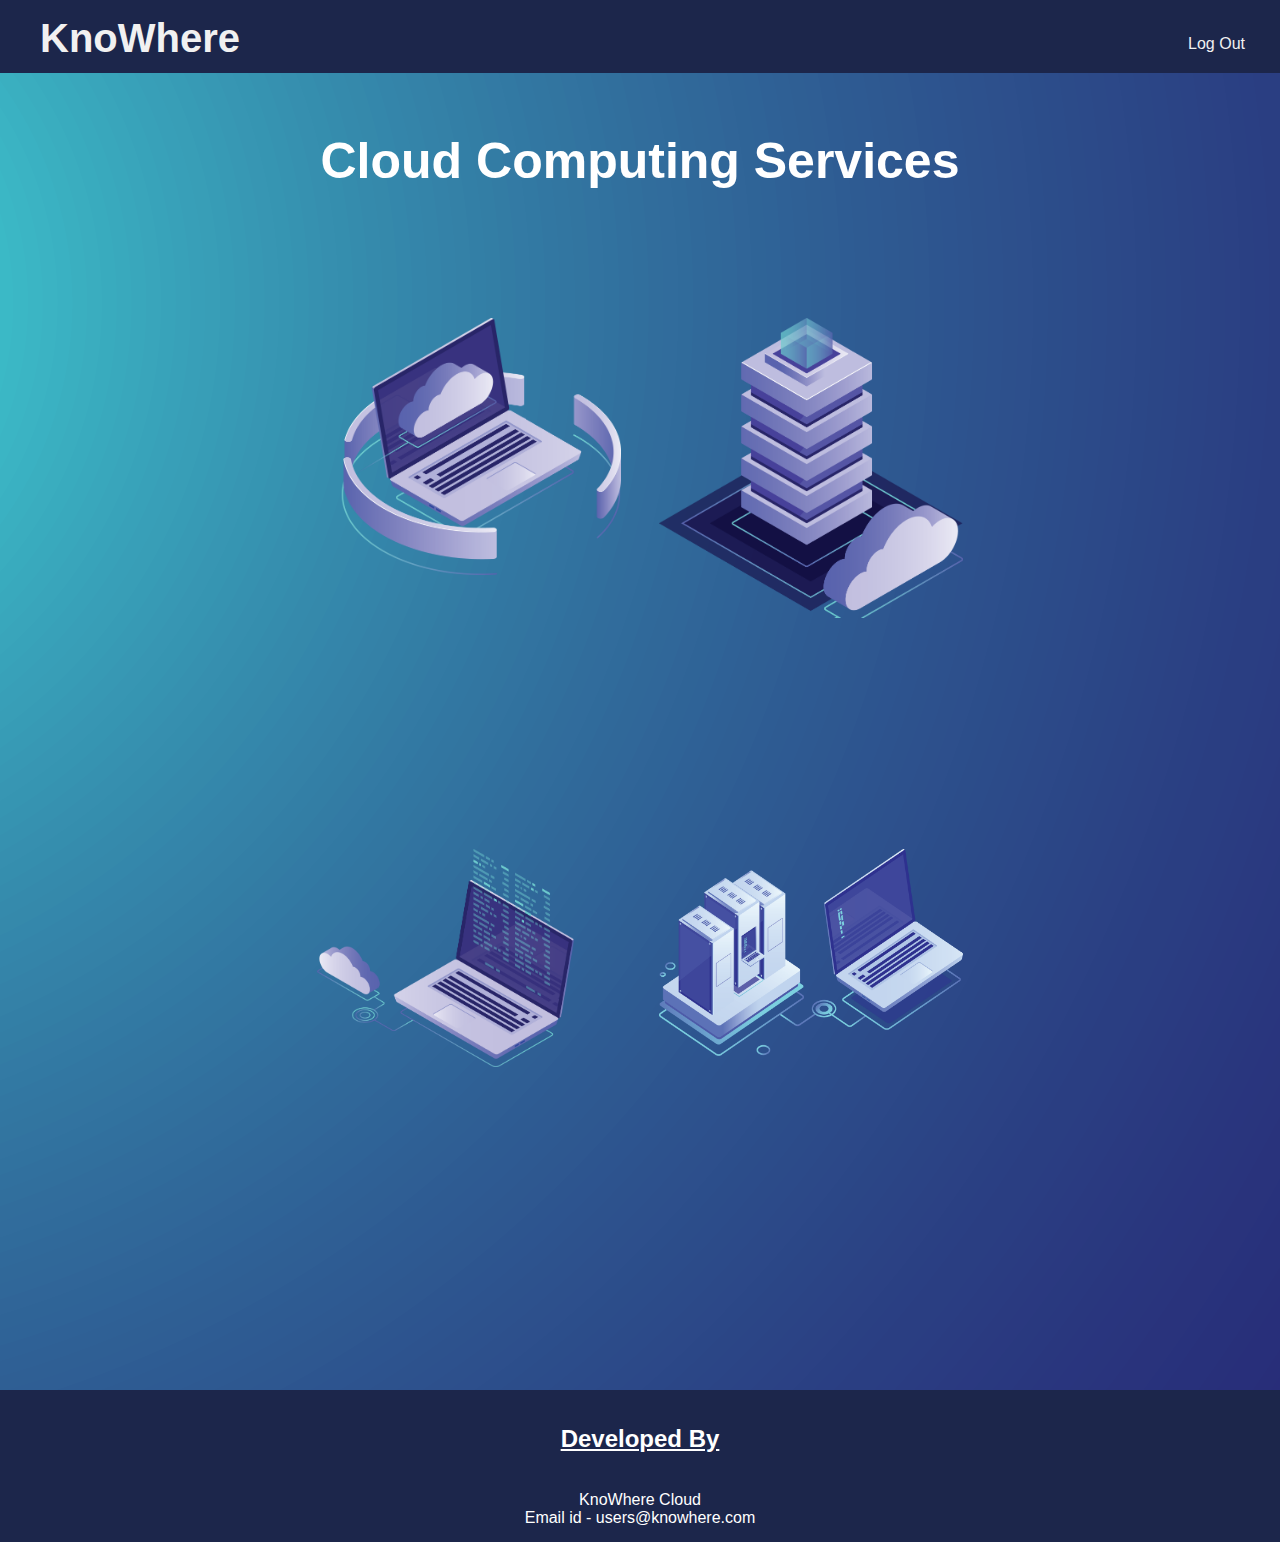
<file: html/index.html>
<!DOCTYPE html>
<html>
	<head>
		<title>KnoWhere Cloud | Home</title>
		<link rel="stylesheet" type="text/css" href="./css/master.css">
		<link rel="stylesheet" type="text/css" href="./css/index.css">
	</head>
	<body>
		<nav>
			<ul>
				<li class="left"><a class="knowhere" href="http://192.168.1.100/index.html">KnoWhere</a></li>
				<li class="right"><a class="signin" href="http://192.168.1.100/cgi-bin/logout.cgi">Log Out</a></li>
			</ul>
		</nav>
		<div class="content">
			<section>
				<span class="heading"><h1>Cloud Computing Services</h1></span><br>
				<div id="service-container">
					<!-- <img src="http://192.168.122.1/images/saas-icon.png"> -->
					<a href="http://192.168.1.100/saas_services.html" id="services">
						<img id="service-image" src="./images/saas-icon.png">
						<span class="service-name">Software</span>
					</a>
				</div>
				<div id="service-container">
					<!-- <img src="http://192.168.122.1/images/staas-icon.png"> -->
					<a href="http://192.168.1.100/staas_services.html" id="services">
						<img id="service-image" src="./images/staas-icon.png">
						<span class="service-name">Storage</span>
					</a>
				</div>
				
			</section>
			<section>
				<div id="service-container">
					<!-- <img src="http://192.168.122.1/images/paas-icon.png"> -->
					<a href="http://192.168.1.100/paas_services.html" id="services">
						<img id="service-image" src="./images/paas-icon.png">
						<span class="service-name">Platform</span>
					</a>
				</div>
				<div id="service-container">
					<!-- <img src="http://192.168.122.1/images/iaas-icon.png"> -->
					<a href="http://192.168.1.100/iaas_services.html" id="services">
						<img id="service-image" src="./images/iaas-icon.png">
						<span class="service-name">Infrastructure</span>
					</a>
				</div>
			</section>
		</div>
		<footer>
			<div class="dev-center">
				<h2><u>Developed By</u></h2><br>
				<div>
					<div class="details">
						KnoWhere Cloud<br>
						Email id - users@knowhere.com
					</div>
				</div>
			</div>
			
		</footer>
	</body>
</html>
</file>
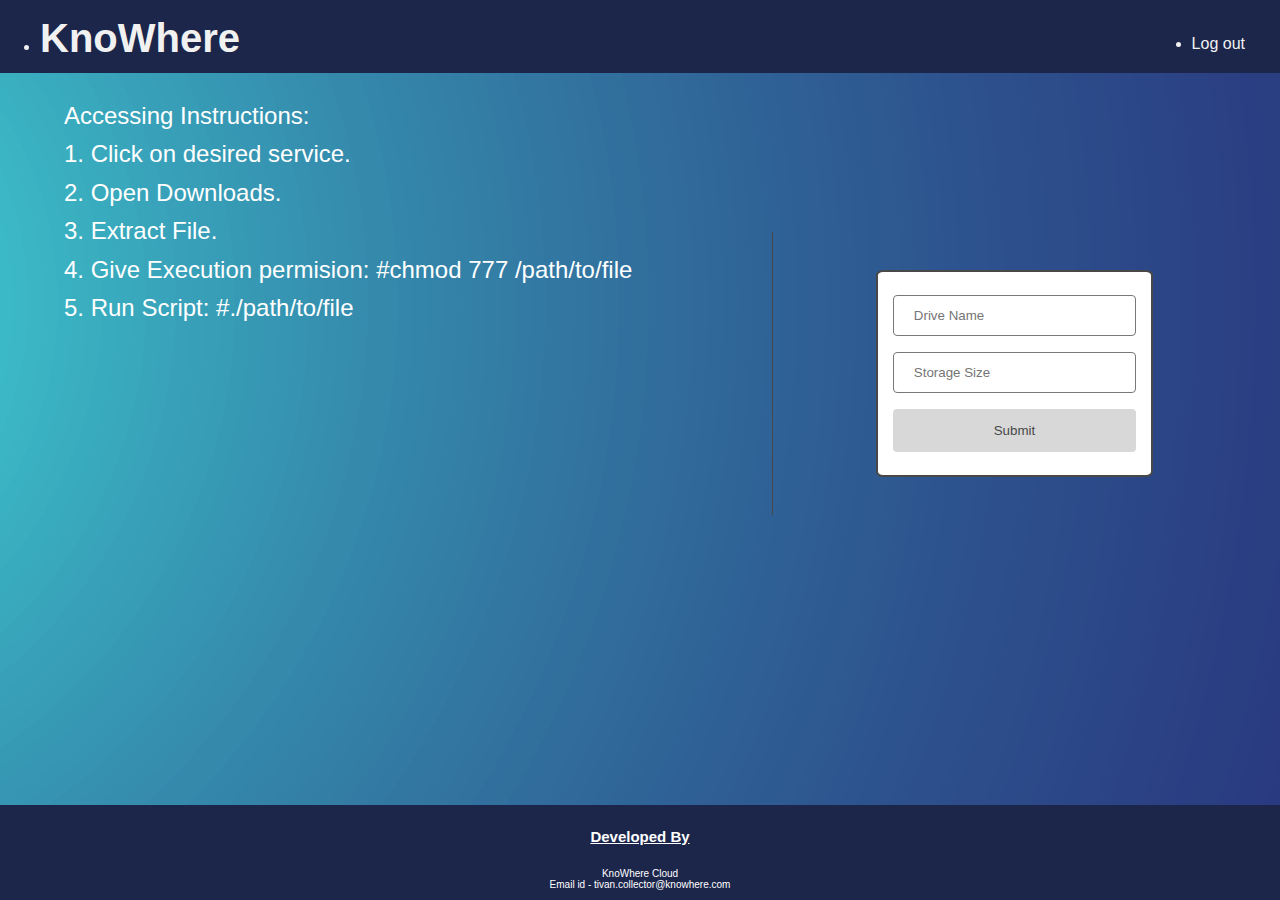
<file: html/block_storage.html>
<!DOCTYPE html>
<html>
	<head>
		<title>KnoWhere | Block StaaS</title>
		<link rel="stylesheet" type="text/css" href="./css/master.css">
		<link rel="stylesheet" type="text/css" href="./css/services.css">
		<link rel="stylesheet" type="text/css" href="./css/saas_services.css">
	</head>
	<body>
		<nav>
			<ul>
				<li class="left"><a class="knowhere" href="http://192.168.1.100/index.html">KnoWhere</a></li>
				<li class="right"><a class="signin" href="http://192.168.1.100/cgi-bin/logout.cgi">Log out</a></li>
			</ul>
		</nav>
		<div class="container">
			<div class="about-holder">
				<div id="about">
					<font color="white"><p align="justify"> Accessing Instructions:<br>1. Click on desired service.<br>2. Open Downloads. <br>3. Extract File. <br>4. Give Execution permision: #chmod 777 /path/to/file<br>5. Run Script:  #./path/to/file<br></font>
				</div>
			</div>
			<div class="data">
				<form method='post' action='http://192.168.1.100/cgi-bin/block.cgi'>
					<input type='text' name='name' placeholder="Drive Name"> <br>
					<input type="text" name="size" placeholder="Storage Size"> <br>
					
											
					<input type="submit" value="Submit"> <br>
				</form>
			</div>
		</div>
		<footer>
			<div class="dev-center">
				<h2><u>Developed By</u></h2><br>
				<div>
					
					<div class="details">
						KnoWhere Cloud<br>
						Email id - tivan.collector@knowhere.com
					</div>
				</div>
			</div>
			
		</footer>
		<script type="text/javascript">
				document.getElementById("about").style.right="0px";
		</script>
	</body>
</html>
</file>
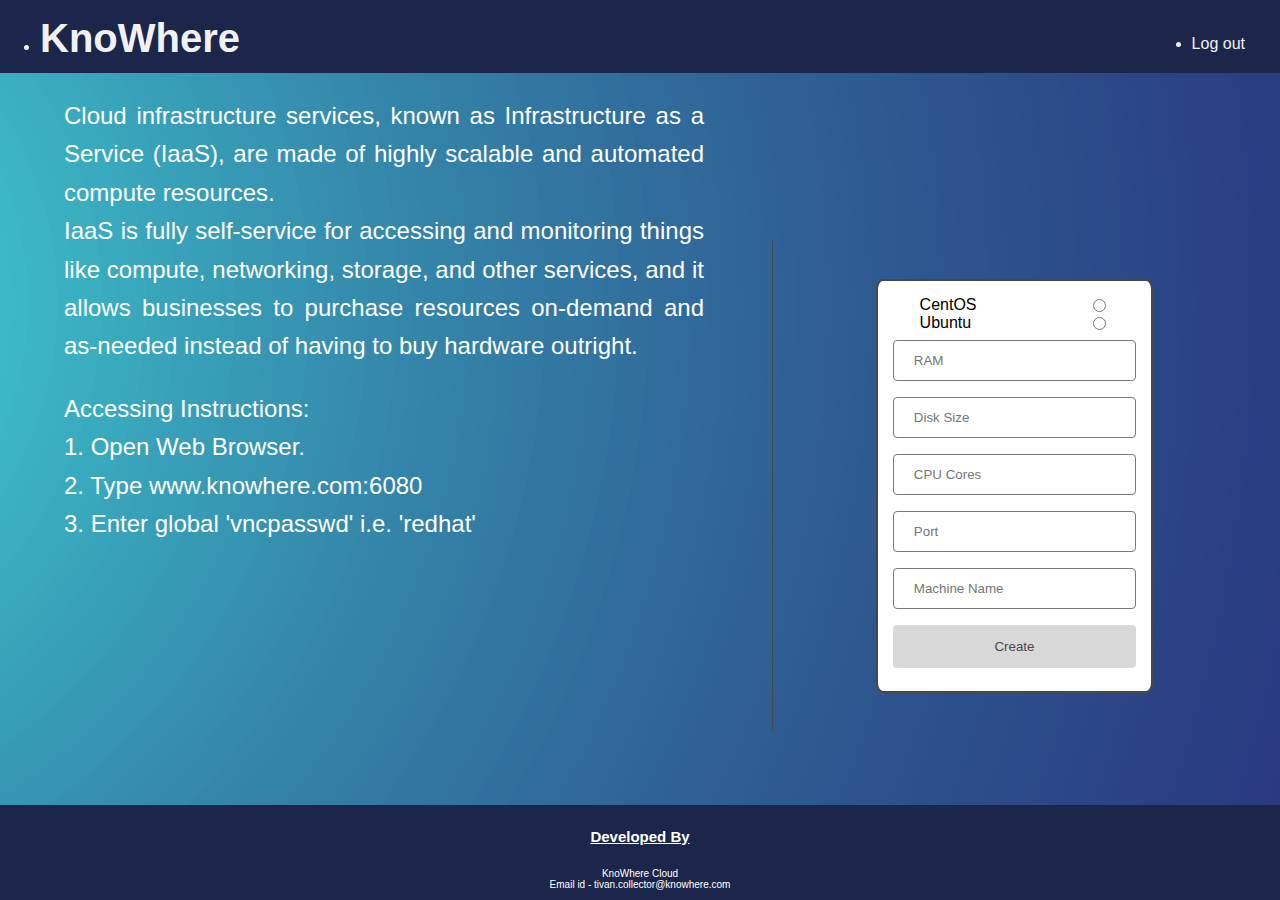
<file: html/iaas_services.html>
<!DOCTYPE html>
<html>
	<head>
		<title>KnoWhere | IaaS</title>
		<link rel="stylesheet" type="text/css" href="./css/master.css">
		<link rel="stylesheet" type="text/css" href="./css/services.css">
		<link rel="stylesheet" type="text/css" href="./css/saas_services.css">
	</head>
	<body>
		<nav>
			<ul>
				<li class="left"><a class="knowhere" href="http://192.168.1.100/index.html">KnoWhere</a></li>
				<li class="right"><a class="signin" href="http://192.168.1.100/cgi-bin/logout.cgi">Log out</a></li>
			</ul>
		</nav>
		<div class="container">
			<div class="about-holder">
				<div id="about">
					<font color="white"> <p align="justify">Cloud infrastructure services, known as Infrastructure as a Service (IaaS), are made of highly scalable and automated compute resources. <br>
IaaS is fully self-service for accessing and monitoring things like compute, networking, storage, and other services, and it allows businesses to purchase resources on-demand and as-needed instead of having to buy hardware outright. <br>
</p>
<p align="justify"> Accessing Instructions:<br>1. Open Web Browser.<br>2. Type www.knowhere.com:6080<br>3. Enter global 'vncpasswd' i.e. 'redhat'</p></font>
				</div>
			</div>
			<div class="data">
				<form method='post' action='http://192.168.1.100/cgi-bin/iaas.cgi'>
						<div class="options">
							CentOS<input type='radio' value="redhat" name='os_name' /><br>
							
							Ubuntu<input type='radio' value="ubuntu" name='os_name' /><br>
							
						</div>
						<input type='text' name='ram' placeholder="RAM"> <br>
						<input type="text" name='sizehdd' placeholder="Disk Size"> <br>
						<input type='text' name='vcpu' placeholder="CPU Cores"> <br>
						<input type='text' name='port' placeholder="Port"><br>			
						<input type='text' name='name' placeholder="Machine Name"> </-->
						<input type="submit" value="Create"> <br>
				</form>
			</div>
		</div>
		<footer>
			<div class="dev-center">
				<h2><u>Developed By</u></h2><br>
				<div>
					
					<div class="details">
						KnoWhere Cloud<br>
						Email id - tivan.collector@knowhere.com
					</div>
				</div>
			</div>
			
		</footer>
		<script type="text/javascript">
				document.getElementById("about").style.right="0px";
		</script>
	</body>
</html>
</file>
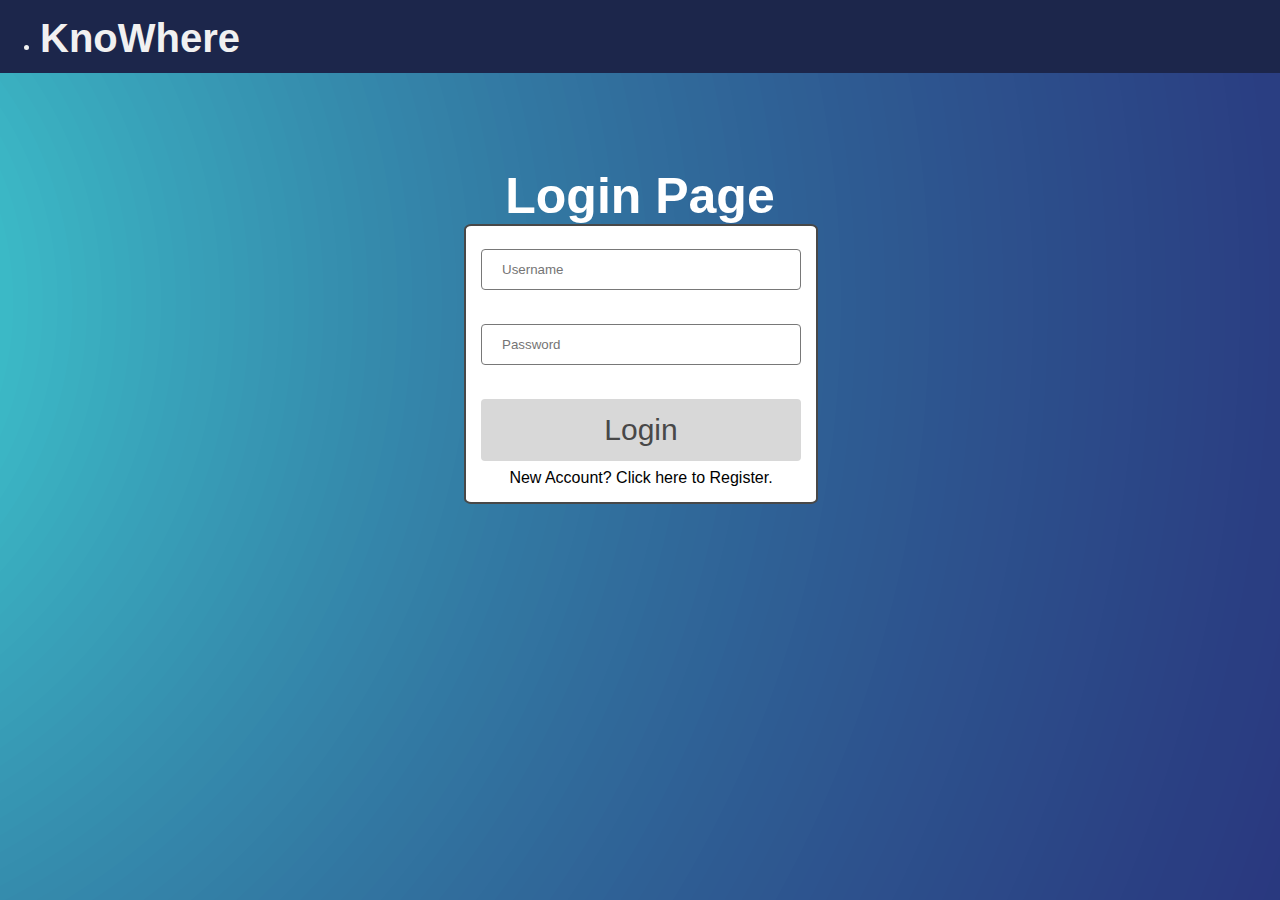
<file: html/login.html>
<!DOCTYPE html>
<html>
	<head>
		<title>KnoWhere | Login</title>
		<link rel="stylesheet" type="text/css" href="./css/master.css">
		<link rel="stylesheet" type="text/css" href="./css/login.css">
	</head>
	<body>
		<nav>
			<ul>
				<li class="left"><a class="knowhere">KnoWhere</a></li>
			</ul>
		</nav>
		<section class="container">
			<span class="text"><h1>Login Page</h1></span><br>
			<form method='post' action='http://192.168.1.100/cgi-bin/login.cgi'>
					
					<input type='text' name='username' placeholder="Username"> <br><br>
					<input type='password' name='password' placeholder="Password"> <br><br>
					<input type="submit" value="Login"> <br>
					<a href="http://192.168.1.100/register_form.html"><font color="black">New Account? Click here to Register.</a></font>
			</form>
			
		</section>
		
		
	</body>
</html>
</file>
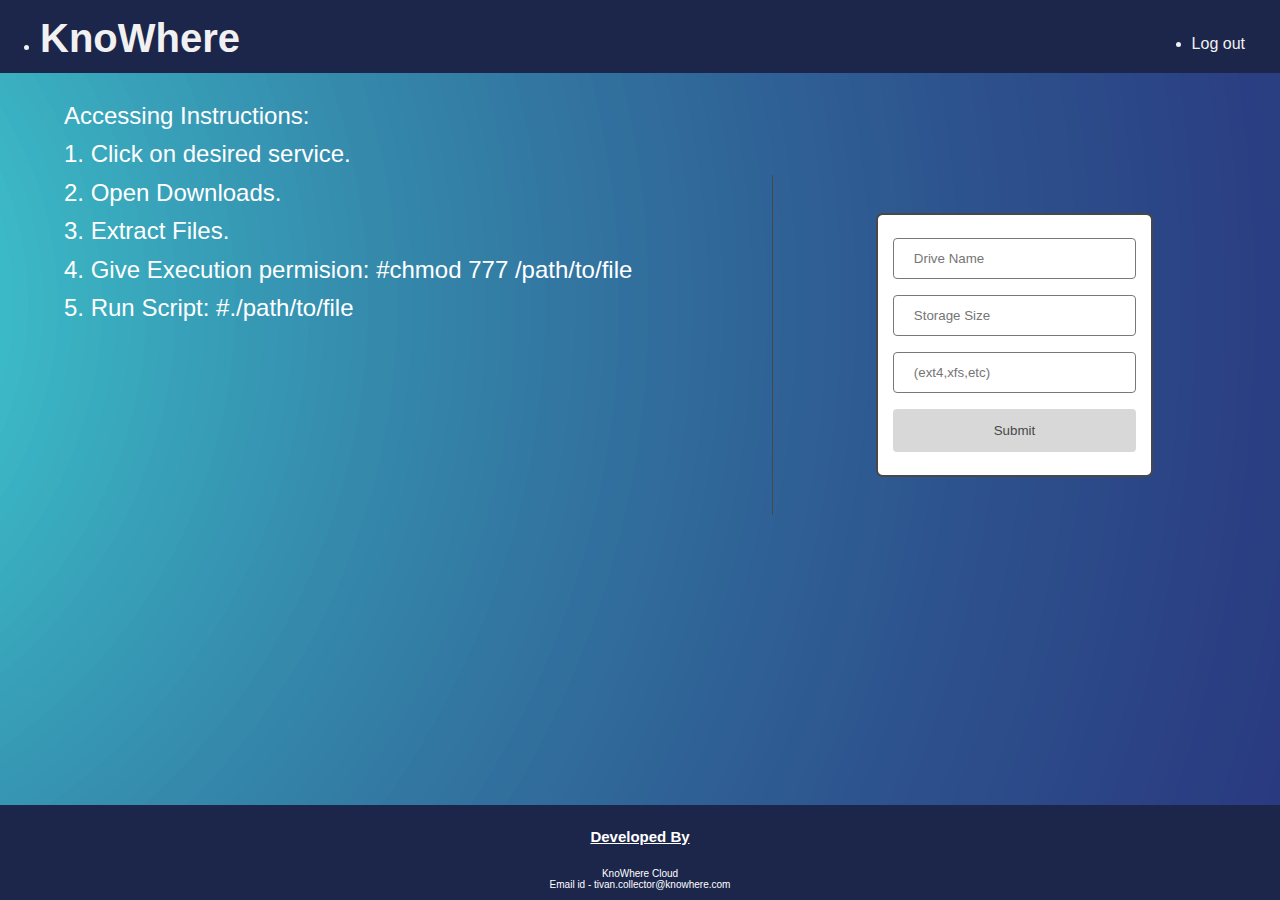
<file: html/object_storage.html>
<!DOCTYPE html>
<html>
	<head>
		<title>KnoWhere | Object StaaS</title>
		<link rel="stylesheet" type="text/css" href="./css/master.css">
		<link rel="stylesheet" type="text/css" href="./css/services.css">
		<link rel="stylesheet" type="text/css" href="./css/saas_services.css">
	</head>
	<body>
		<nav>
			<ul>
				<li class="left"><a class="knowhere" href="http://192.168.1.100/index.html">KnoWhere</a></li>
				<li class="right"><a class="signin" href="http://192.168.1.100/cgi-bin/logout.cgi">Log out</a></li>
			</ul>
		</nav>
		<div class="container">
			<div class="about-holder">
				<div id="about">
					<font color="white"><p align="justify"> Accessing Instructions:<br>1. Click on desired service.<br>2. Open Downloads. <br>3. Extract Files. <br> 4. Give Execution permision: #chmod 777 /path/to/file<br>5. Run Script:  #./path/to/file<br></font>
				</div>
			</div>
			<div class="data">
				<form method='post' action='http://192.168.1.100/cgi-bin/object_storage.cgi'>
					<input type='text' name='name' placeholder="Drive Name"> <br>
					<input type="text" name="size" placeholder="Storage Size"> <br>
					<input  type="text" name="fsystem" placeholder="(ext4,xfs,etc)"> <br>
											
					<input type="submit" value="Submit"> <br>
				</form>
			</div>
		</div>
		<footer>
			<div class="dev-center">
				<h2><u>Developed By</u></h2><br>
				<div>
					
					<div class="details">
						KnoWhere Cloud<br>
						Email id - tivan.collector@knowhere.com
					</div>
				</div>
			</div>
			
		</footer>
		<script type="text/javascript">
				document.getElementById("about").style.right="0px";
		</script>
	</body>
</html>
</file>
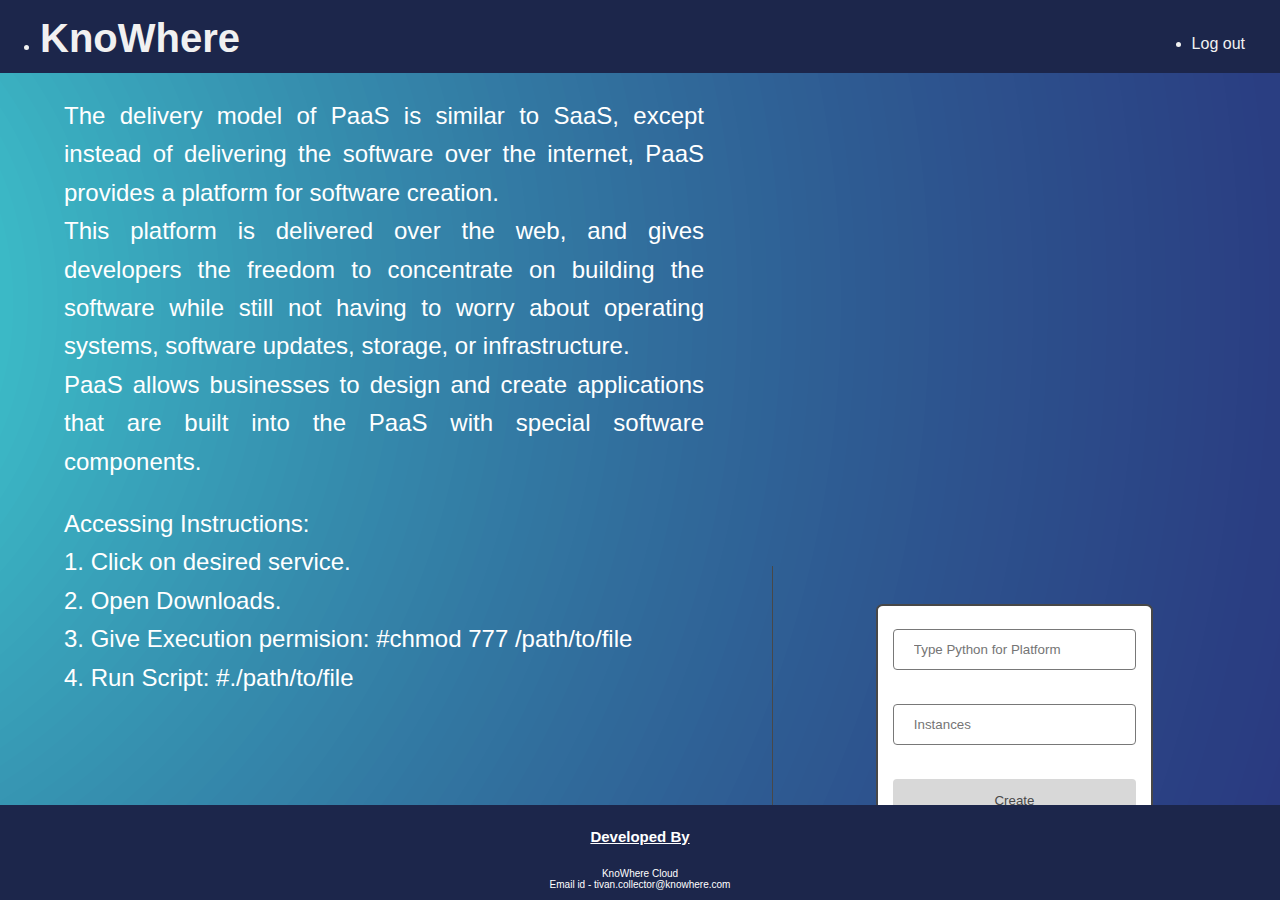
<file: html/paas_services.html>
<!DOCTYPE html>
<html>
	<head>
		<title>KnoWhere | PaaS</title>
		<link rel="stylesheet" type="text/css" href="./css/master.css">
		<link rel="stylesheet" type="text/css" href="./css/services.css">
		<link rel="stylesheet" type="text/css" href="./css/saas_services.css">
	</head>
	<body>
		<nav>
			<ul>
				<li class="left"><a class="knowhere" href="http://192.168.1.100/index.html">KnoWhere</a></li>
				<li class="right"><a class="signin" href="http://192.168.1.100/cgi-bin/logout.cgi">Log out</a></li>
			</ul>
		</nav>
		<div class="container">
			<div class="about-holder">
				<div id="about">
					<font color="white"> <p align="justify">
						The delivery model of PaaS is similar to SaaS, except instead of delivering the software over the internet, PaaS provides a platform for software creation.<br>
						This platform is delivered over the web, and gives developers the freedom to concentrate on building the software while still not having to worry about operating systems, software updates, storage, or infrastructure.<br> PaaS allows businesses to design and create applications that are built into the PaaS with special software components. </p>
<p align="justify"> Accessing Instructions:<br>1. Click on desired service.<br>2. Open Downloads. <br>3. Give Execution permision: #chmod 777 /path/to/file<br>4. Run Script:  #./path/to/file</font>
				</div>
 			</div>
			<div class="data">
				<form method='post' action='http://192.168.1.100/cgi-bin/paas.cgi'>
					<input type='text' name='container' placeholder="Type Python for Platform"><br><br>
					<input type="text" name='num_containers' placeholder="Instances"><br><br>
					<input type="submit" value="Create"> <br>
				</form>
			</div>
		</div>
		<footer>
			<div class="dev-center">
				<h2><u>Developed By</u></h2><br>
				<div>
					
					<div class="details">
						KnoWhere Cloud<br>
						Email id - tivan.collector@knowhere.com
					</div>
				</div>
			</div>
			
		</footer>
		<script type="text/javascript">
				document.getElementById("about").style.right="0px";
		</script>
	</body>
</html>
</file>
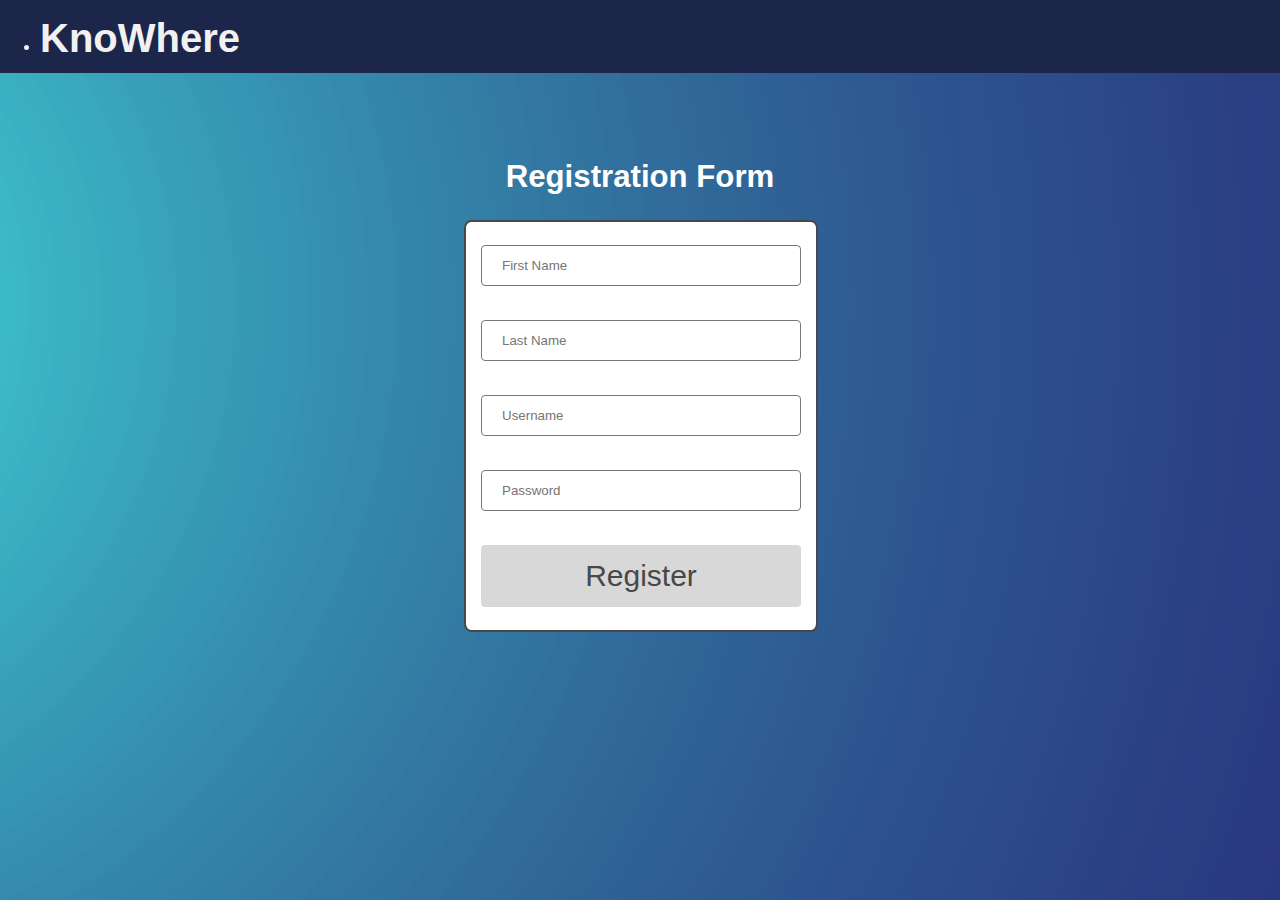
<file: html/register_form.html>
<!DOCTYPE html>
<html>
	<head>
		<title>KnoWhere | Login</title>
		<link rel="stylesheet" type="text/css" href="./css/master.css">
		<link rel="stylesheet" type="text/css" href="./css/login.css">
	</head>
	<body>
		<nav>
			<ul>
				<li class="left"><a class="knowhere">KnoWhere</a></li>
			</ul>
		</nav>
		<section class="container">
			<span class="text"><font color="white"><h2>Registration Form</h2></font></span><br>
			<form method='post' action='http://192.168.1.100/cgi-bin/register.cgi'>
					<input type='text' name='first_name' placeholder="First Name"> <br><br>
					<input type='text' name='last_name' placeholder="Last Name"> <br><br>
					<input type='text' name='username' placeholder="Username"> <br><br>
					<input type='password' name='password' placeholder="Password"> <br><br>
					
					<input type="submit" value="Register"> <br>
			</form>
		</section>
		
		
	</body>
</html>
</file>
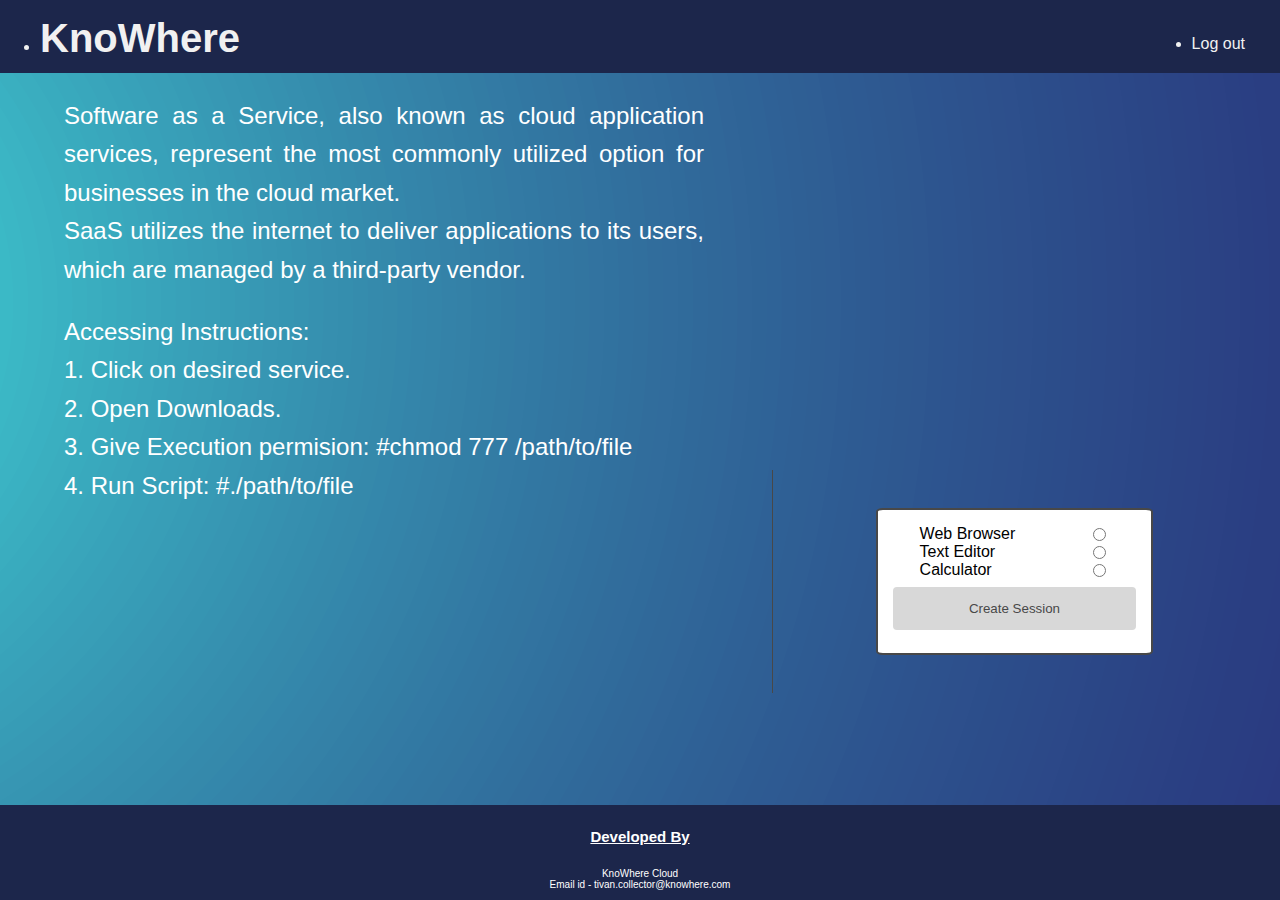
<file: html/saas_services.html>
<!DOCTYPE html>
<html>
	<head>
		<title>KnoWhere | SaaS</title>
		<link rel="stylesheet" type="text/css" href="./css/master.css">
		<link rel="stylesheet" type="text/css" href="./css/services.css">
		<link rel="stylesheet" type="text/css" href="./css/saas_services.css">
	</head>
	<body>
		<nav>
			<ul>
				<li class="left"><a class="knowhere" href="http://192.168.1.100/index.html">KnoWhere</a></li>
				<li class="right"><a class="signin" href="http://192.168.1.100/cgi-bin/logout.cgi">Log out</a></li>
			</ul>
		</nav>
		<div class="container">
			<div class="about-holder">
				<div  id="about">
					<font color="white"> <p align="justify">
						Software as a Service, also known as cloud application services, represent the most commonly utilized 
						option for businesses in the cloud market.<br> SaaS utilizes the internet to deliver applications to its users,
						which are managed by a third-party vendor.<br></p>
<p align="justify"> Accessing Instructions:<br>1. Click on desired service.<br>2. Open Downloads. <br>3. Give Execution permision: #chmod 777 /path/to/file<br>4. Run Script:  #./path/to/file<br>
					</font>
				</div>
			</div>
			<div class="data">
				<form method='post' action='http://192.168.1.100/cgi-bin/saas.cgi'>
					
						<div class="options">
							Web Browser<input type='radio' value="firefox" name='sware' /><br>
							Text Editor<input type='radio' value="gedit" name='sware' /><br>
							Calculator<input type='radio' value="bc" name='sware' /><br>
							
						</div>
						
						<input type="submit" value="Create Session"> <br>
				</form>
			</div>
		</div>
		<footer>
			<div class="dev-center">
				<h2><u>Developed By</u></h2><br>
				<div>
					
					<div class="details">
						KnoWhere Cloud<br>
						Email id - tivan.collector@knowhere.com
					</div>
				</div>
			</div>
			
		</footer>
		<script type="text/javascript">
				document.getElementById("about").style.right="0px";
		</script>
	</body>
</html>
</file>
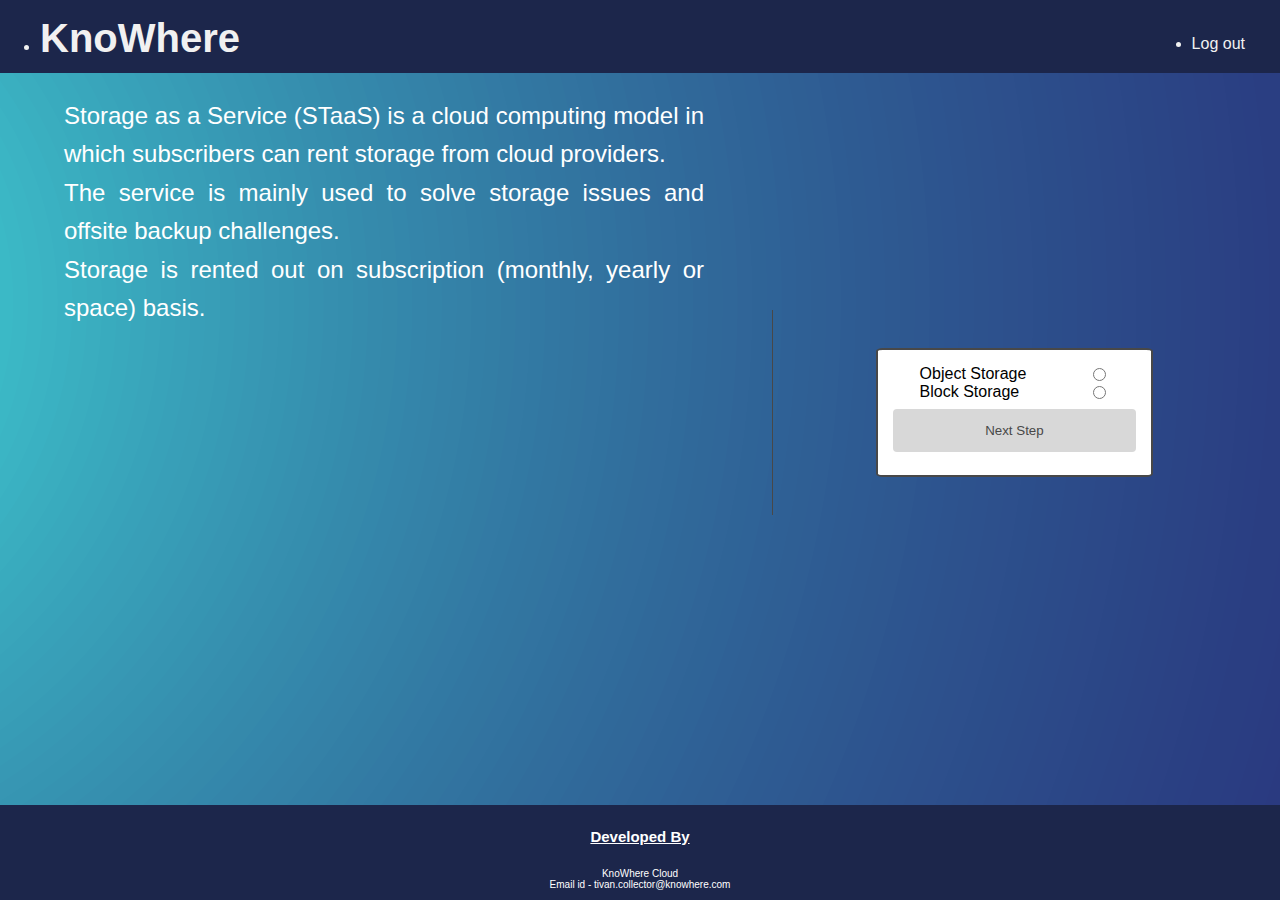
<file: html/staas_services.html>
<!DOCTYPE html>
<html>
	<head>
		<title>KnoWhere | StaaS</title>
		<link rel="stylesheet" type="text/css" href="./css/master.css">
		<link rel="stylesheet" type="text/css" href="./css/services.css">
		<link rel="stylesheet" type="text/css" href="./css/saas_services.css">
	</head>
	<body>
		<nav>
			<ul>
				<li class="left"><a class="knowhere" href="http://192.168.1.100/index.html">KnoWhere</a></li>
				<li class="right"><a class="signin" href="http://192.168.1.100/cgi-bin/logout.cgi">Log out</a></li>
			</ul>
		</nav>
		<div class="container">
			<div class="about-holder">
				<div id="about">
					<font color="white"> <p align="justify">
					Storage as a Service (STaaS) is a cloud computing model in which subscribers can rent storage from cloud providers.<br>
					The service is mainly used to solve storage issues and offsite backup challenges.<br>
					Storage is rented out on subscription (monthly, yearly or space) basis. </font>
				</div>
			</div>
			<div class="data">
				<form method='post' action='http://192.168.1.100/cgi-bin/staas.cgi'>
					
						<div class="options">
							Object Storage<input type='radio' value="object" name='storage' /><br>
							Block Storage<input type='radio' value="block" name='storage' /><br>
						</div>
						
						<input type="submit" value="Next Step"> <br>
				</form>
			</div>
		</div>
		<footer>
			<div class="dev-center">
				<h2><u>Developed By</u></h2><br>
				<div>
					
					<div class="details">
						KnoWhere Cloud<br>
						Email id - tivan.collector@knowhere.com
					</div>
				</div>
			</div>
			
		</footer>
		<script type="text/javascript">
				document.getElementById("about").style.right="0px";
		</script>
	</body>
</html>
</file>
<file: html/css/master.css>
body{
	padding: 0;
	margin: 0;
	font-family: Helvetica, sans-serif;
	background-image: url("website-background.png");
}
nav{
	padding: 0;
	padding-bottom: 12px;
	margin: 0;
	list-style-type: none;
	background-color: #1C264B;
	overflow: hidden;
	position: relative;
}
nav ul li,a{
	display: block-inline;
    text-decoration: none;
    color: #f1f1f1;
    text-align: center;
}
nav ul a.knowhere{
	font-size: 40px;
	font-weight: bold;
}
nav li.left{
	float: left;
}
nav li.right{
	position: absolute;
	right: 35px;
	bottom: 20px;
}
nav ul a:hover{
	color: #fff;
}
footer{
	background-color: #1C264B;
	text-align: center;
	color: #fff;
	padding-top: 15px;
	padding-bottom: 15px;
	margin-top: 45px;
}
</file>
<file: html/css/index.css>
body{
	padding: 0;
	margin: 0;
	font-family: Helvetica, sans-serif;
	background-image: url("website-background.png");
}
nav{
	padding: 0;
	padding-bottom: 12px;
	margin: 0;
	list-style-type: none;
	background-color: #1C264B;
	overflow: hidden;
	position: relative;
}
nav ul li,a{
	display: block;
    text-decoration: none;
    color: #f1f1f1;
    text-align: center;
}
nav ul a.knowhere{
	font-size: 40px;
	font-weight: bold;
}
nav li.left{
	float: left;
}
nav li.right{
	position: absolute;
	right: 35px;
	bottom: 20px;
}
nav ul a:hover{
	color: #fff;
}
.content section{
	padding-left: 10%;
	padding-right: 10%;
	padding-top: 25px;
	margin: 0;
	margin-bottom: 2px;
	text-align: center;
}
.heading h1{
	font-size: 50px;
	color: #FFF;
	padding-bottom: 10%;
	margin-bottom: 0;
	font-family: "Arial Black", Gadget, sans-serif;
}
section #service-container{
	width: 33%;
	height: 500px;
	overflow: hidden;
	display: inline-block;
	text-align: center;
	position: relative;
}
section #services{
	height: 300px;
	overflow: hidden;
	margin-top: 8px;
	transition: height 0.2s, margin-top 0.2s ease-in-out;
}
section img{
	width: 90%;
	opacity: 1.0;
    filter: alpha(opacity=100);
	transition: width 0.2s ease-in-out;
}
section .service-name{
	display: none;
	z-index: 10;
	position: absolute;
	top: 40%;
	bottom: 40%;
	font-size: 200%;
	left: 0;
	width: 100%;
	color: #FFF;
}
section div:hover #services{
	height: 100%;
	margin-top: 0;
}
section div:hover #service-image{
	width: 100%;
	opacity: 0.2;
    filter: alpha(opacity=20);
}
section div:hover .service-name{
	display: block;
}
footer{
	background-color: #1C264B;
	text-align: center;
	color: #fff;
	padding: 15px;
	margin-top: 45px;
}
</file>
<file: html/css/services.css>
.container{
	overflow: hidden;
}
.about-holder{
	width: 50%;
	display: inline-block;
	overflow: hidden;
	padding: 5%;
	position: relative;
	top: 120px;
	font-family: "Arial Black", Gadget, sans-serif;
}
#about{
	display: inline-block;
	color: #484848;
	font-size: 150%;
	position: relative;
	right: -1000px;
	line-height: 160%;
	text-align: right;	
	transition: right 1.8s ease-in-out;
}
.data{
	width: 19%;
	padding-left: 8%;
	padding-top: 7%;
	padding-bottom: 10%;
	position: relative;
	top: 20px;
	display: inline-block;
	border-left: 1px solid rgb(72,72,72);
}
form{
	position: relative;
	top: 35px;
	width: 100%;
	background-color: #fff;
	padding: 15px;
	border-radius: 2.5%;
	border: 2px solid rgb(72,72,72);
}
input[type=text], input[type=password]{
    width: 100%;
    padding: 12px 20px;
    color: rgb(0,0,0);
    margin: 8px 0;
    display: inline-block;
    border: 1px solid rgb(120,120,120);
    border-radius: 4px;
    box-sizing: border-box;
}
input[type=submit]{
	width: 100%;
    background-color: rgb(216,216,216);
    color: rgb(72,72,72);
    padding: 14px 20px;
    margin: 8px 0;
    border-style: none;
    border-radius: 4px;
}
footer{
  position: absolute;
  right: 0;
  bottom: 0;
  left: 0;
  padding: 10px;
  background-color: #1C264B;
  text-align: center;
  font-size: 10px;
}
</file>
<file: html/css/saas_services.css>
.about-holder{
	top: 0px;
	padding-top: 0;
	font-family: "Arial Black", Gadget, sans-serif;
	
}
form{
	top: 0px;
	text-align: left;
}
.options{
	margin-left: 11%;
	margin-right: 11%;
}
input[type=radio]{
	float: right;
}
.data{
	padding-top: 3%;
	padding-bottom: 4.5%;
}
footer{
  position: absolute;
  right: 0;
  bottom: 0;
  left: 0;
  padding: 10px;
  background-color: #1C264B;
  text-align: center;
  font-size: 10px;
}
</file>
<file: html/css/login.css>
body{
	background-image: url("website-background.png");
	
	text-align: center;
}
.text h1{
	font-size: 50px;
	color: #FFF;
	padding-bottom: 0;
	margin-bottom: 0;
	font-family: "Arial Black", Gadget, sans-serif
}
.container span{
	position: relative;
	top: 60px;
	color: #484848;
	font-size: 130%;
}
form{
	position: relative;
	top: 35px;
	left: 36.25%;
	background-color: #fff;
	width: 25%;
	padding: 15px;
	border-radius: 2%;
	border: 2px solid #484848;
}
input[type=text], input[type=password]{
    width: 100%;
    padding: 12px 20px;
    margin: 8px 0;
    display: inline-block;
    border: 1px solid rgb(120,120,120);
    border-radius: 4px;
    box-sizing: border-box;
}
input[type=submit]{
	width: 100%;
    background-color: rgb(216,216,216);
    color: #484848;
    padding: 14px 20px;
    margin: 8px 0;
    border-style: none;
    border-radius: 4px;
	font-size: 30px;
}
</file>
